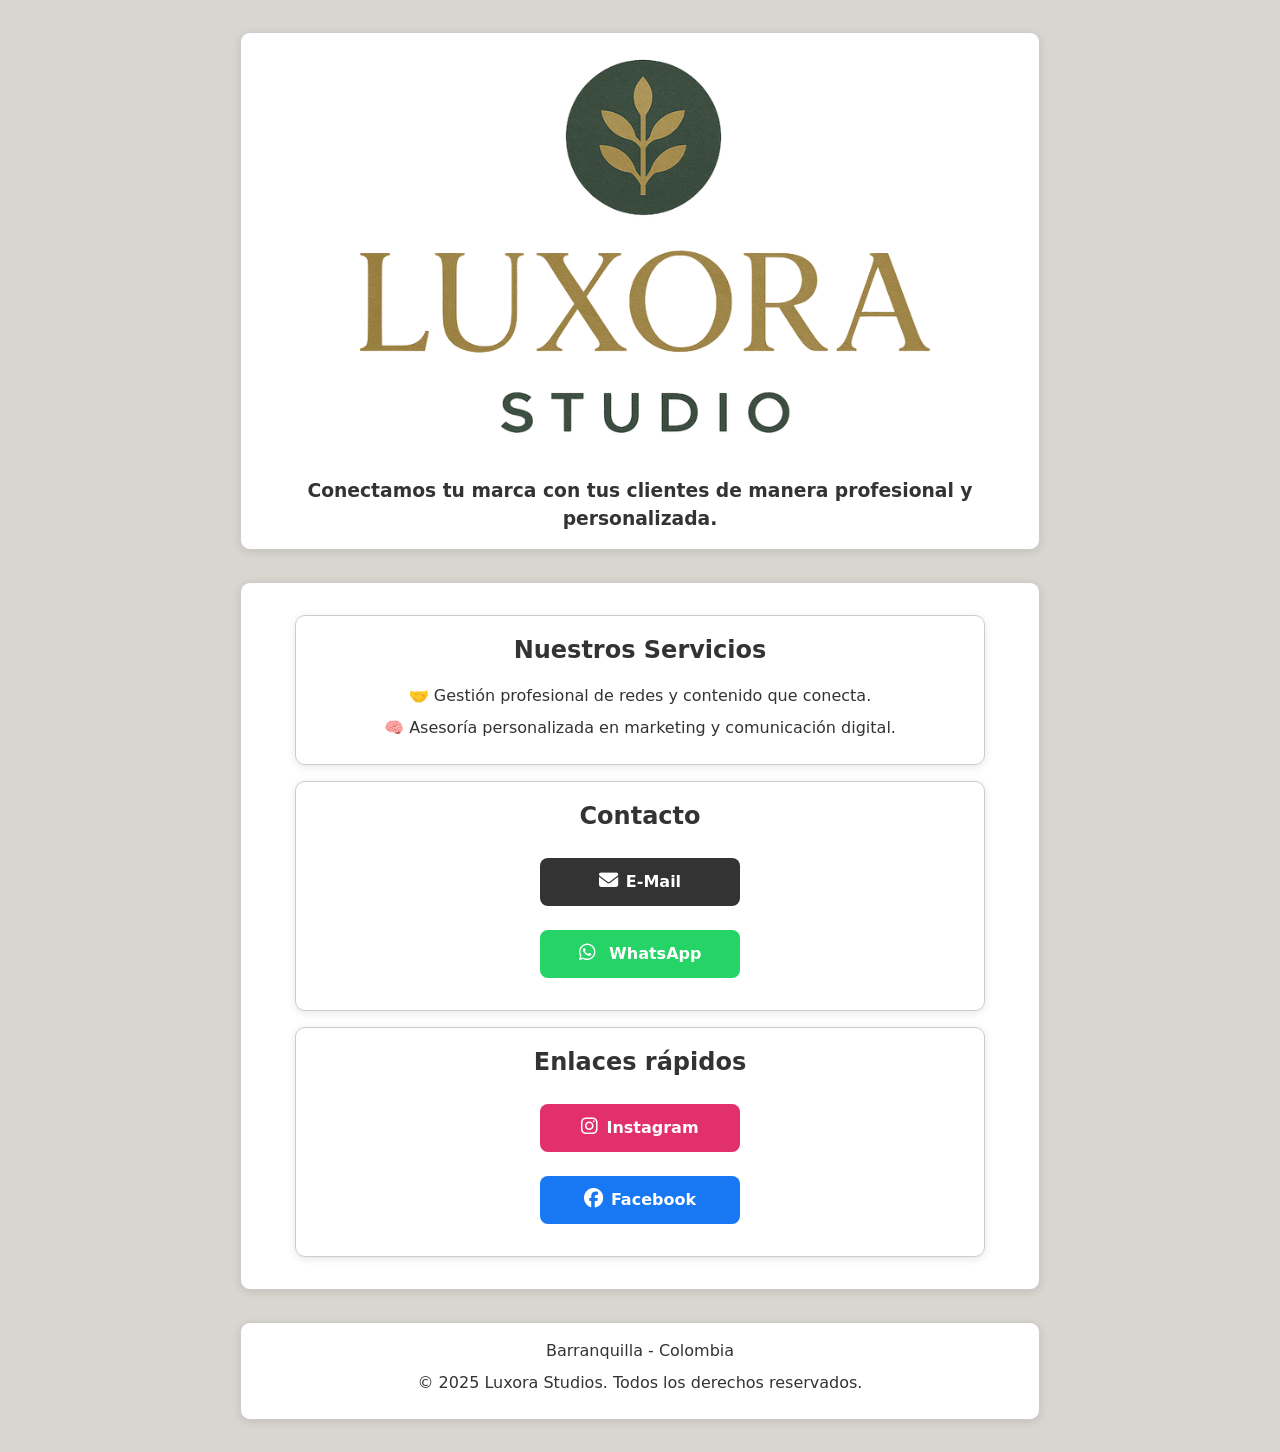
<file: index.html>
<!DOCTYPE html>
<html lang="en">
<head>
    <meta charset="UTF-8">
    <meta name="viewport" content="width=device-width, initial-scale=1.0">
    <title>Luxora Studios</title>
    <link rel="stylesheet" href="css/styles.css">
    <link rel="stylesheet" href="https://cdnjs.cloudflare.com/ajax/libs/font-awesome/6.5.0/css/all.min.css"> <!-- Libreria para iconos -->
</head>
<body>
    <header> <!-- Encabezado -->
        <a href="#"> <img src="img/luxora.png" alt="Logo de Luxora" class ="logo"></a>
        <h3>Conectamos tu marca con tus clientes de manera profesional y personalizada.</h3>
    </header>

    <main> <!-- Sección principal -->
        <section class="servicios">
            <h2>Nuestros Servicios</h2>
            <p>🤝 Gestión profesional de redes y contenido que conecta.</p>
            <p>🧠 Asesoría personalizada en marketing y comunicación digital.</p>
            
        </section>

        <!-- Botones, la etiqueta i es para los iconos, se invoca la clase fab fa... -->
        <section class ="contacto">
            <h2>Contacto</h2>
            <p><a href="mailto:luxorastudios07@gmail.com" class="btn btn--email"><i class="fas fa-envelope"></i>E-Mail</a></p>
            <p><a href="https://wa.me/573017419417" target="_blank" class="btn btn--whatsapp"><i class="fab fa-whatsapp"></i> WhatsApp</a></p>
            
        </section>
       
        <section class="links">
            <h2>Enlaces rápidos</h2>
            <p><a href="#" class="btn btn--instagram"><i class="fab fa-instagram"></i>Instagram</a></p>
            <p><a href="#" class="btn btn--facebook"><i class="fab fa-facebook"></i>Facebook</a></p>
         
        </section>

    </main>

    <footer><!-- Pie de página -->
        <p>Barranquilla - Colombia</p>  
        <p>&copy; 2025 Luxora Studios. Todos los derechos reservados.</p>
        
    </footer>

    <script src="js/script.js"></script>
</body>
</html>
</file>
<file: css/styles.css>
/* 🎨 VARIABLES */
:root {
    --background-color: #D9D6D0;
    --text-color: #333;
    --box-color: #fff;
    --border-color: #ccc;
    --btn-whatsapp: #25D366;
    --btn-email: #333;
    --btn-instagram: #E1306C;
    --btn-facebook: #1877F2;
}

/* Reset */
* {
    margin: 0;
    padding: 0;
    box-sizing: border-box;
}

/* Body */
body {
    font-family: system-ui, sans-serif;
    background-color: var(--background-color);
    color: var(--text-color);
    line-height: 1.5;

    display: flex;
    flex-direction: column;
    align-items: center;
    padding: 1rem;
}

/* Contenedores principales */
header, main, footer, section {
    width: 90%;
    max-width: 800px;
    margin: 1rem auto;
    padding: 1rem;
    text-align: center;
    background-color: var(--box-color);
    border: 0.5px solid var(--border-color);
    border-radius: 10px;
    box-shadow: 0 2px 8px rgba(0, 0, 0, 0.1);
}

/* Logo */
header .logo {
    max-width: 100%;
    height: auto;
    display: block;
    margin: 0 auto 1rem;
}

/* Tipografía */
h2 {
    font-size: 1.5rem;
    margin-bottom: 1rem;
}

p {
    font-size: 1rem;
    margin-bottom: 0.5rem;
}

/* Botón base */
.btn {
    display: inline-block;
    text-decoration: none;
    color: #fff;
    padding: 0.75rem 1rem;
    border-radius: 8px;
    width: 200px;
    text-align: center;
    margin: 0.5rem auto;
    font-weight: bold;
    transition: transform 0.2s ease, opacity 0.2s ease;
}

.btn:hover {
    opacity: 0.9;
    transform: scale(1.05);
}

/* Modificadores */
.btn--whatsapp {
    background-color: var(--btn-whatsapp);
}

.btn--email {
    background-color: var(--btn-email);
}

.btn--instagram {
    background-color: var(--btn-instagram);
}

.btn--facebook {
    background-color: var(--btn-facebook);
}

.btn i {
    margin-right: 8px;  /* Espacio entre ícono y texto */
    font-size: 1.2rem;  /* Tamaño del ícono */
}

/* Responsive */
@media (max-width: 600px) {
    header .logo {
        width: 200px;
    }

    .btn {
        width: 100%;
    }
}
</file>
